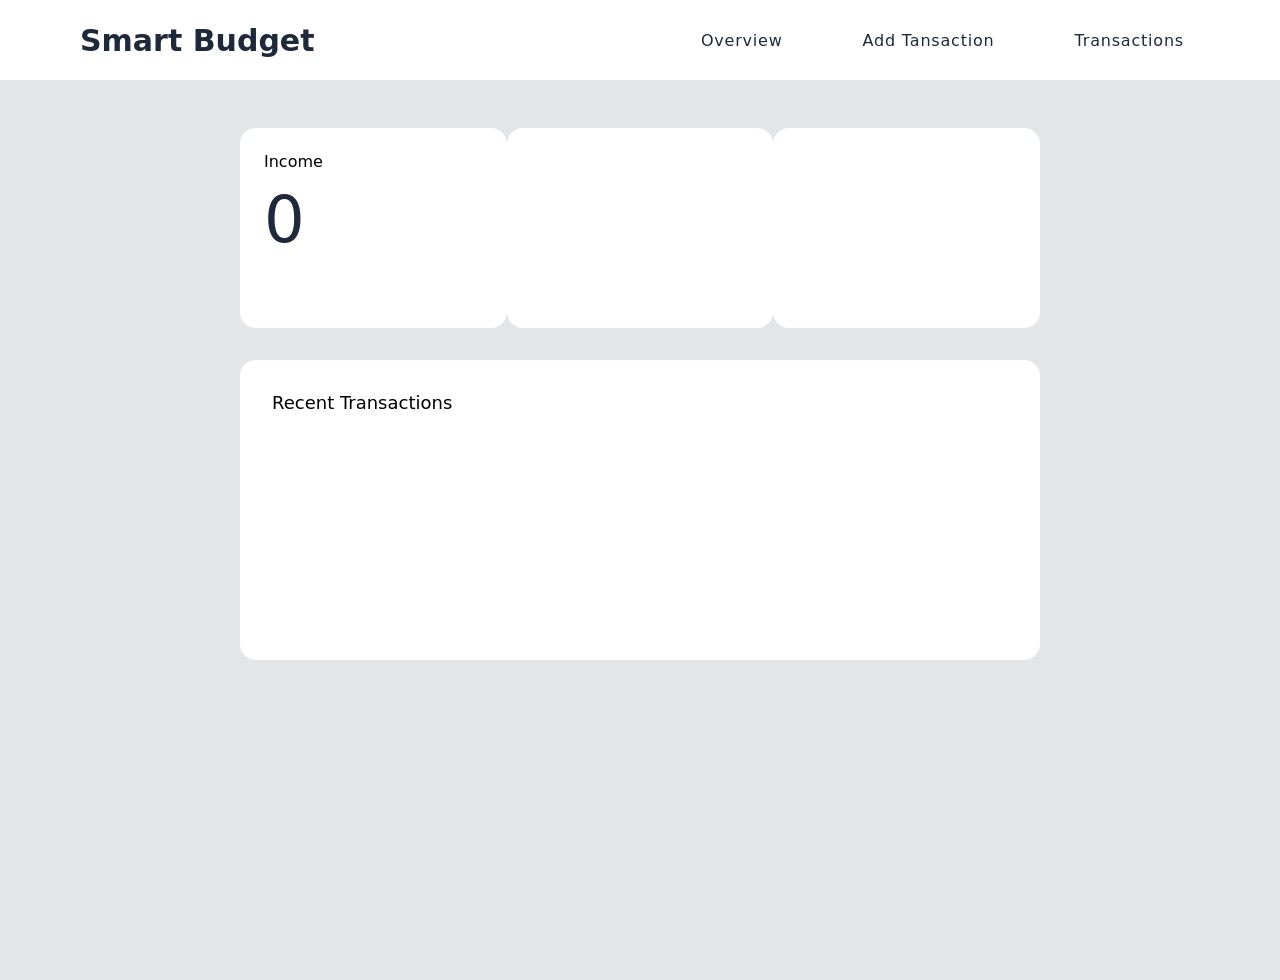
<file: expence/index.html>
<!DOCTYPE html>
<html lang="en">
<head>
    <meta charset="UTF-8">
    <meta name="viewport" content="width=device-width, initial-scale=1.0">
    <title>Expence tracker</title>
    <link rel="preconnect" href="https://fonts.googleapis.com">
<link rel="preconnect" href="https://fonts.gstatic.com" crossorigin>
<link href="https://fonts.googleapis.com/css2?family=Playfair+Display:ital,wght@0,400..900;1,400..900&family=Roboto:ital,wght@0,100..900;1,100..900&display=swap" rel="stylesheet">
    <link rel="stylesheet" href="style.css">
</head>
<body>
    
        <nav>
             <h1>Smart Budget</h1>
            <div class="tabs-btn">
                <button class="">Overview</button>
                <button class="">Add Tansaction</button>
                <button class="">Transactions</button>
            </div>
           
        </nav>
     <main> 
        <div class="cards-container">
            <section class="income-card cards">
           <h2>Income</h2>
           <p>0</p>
        </section>
        <section class="expence-card cards">

        </section>
        <section class="balance-card cards">

        </section>
        </div>
        <div class="recent-tansaction cards">
            <h2>Recent Transactions</h2>
        </div>
    </main>

    <script src="script.js"></script>
</body>
</html>
</file>
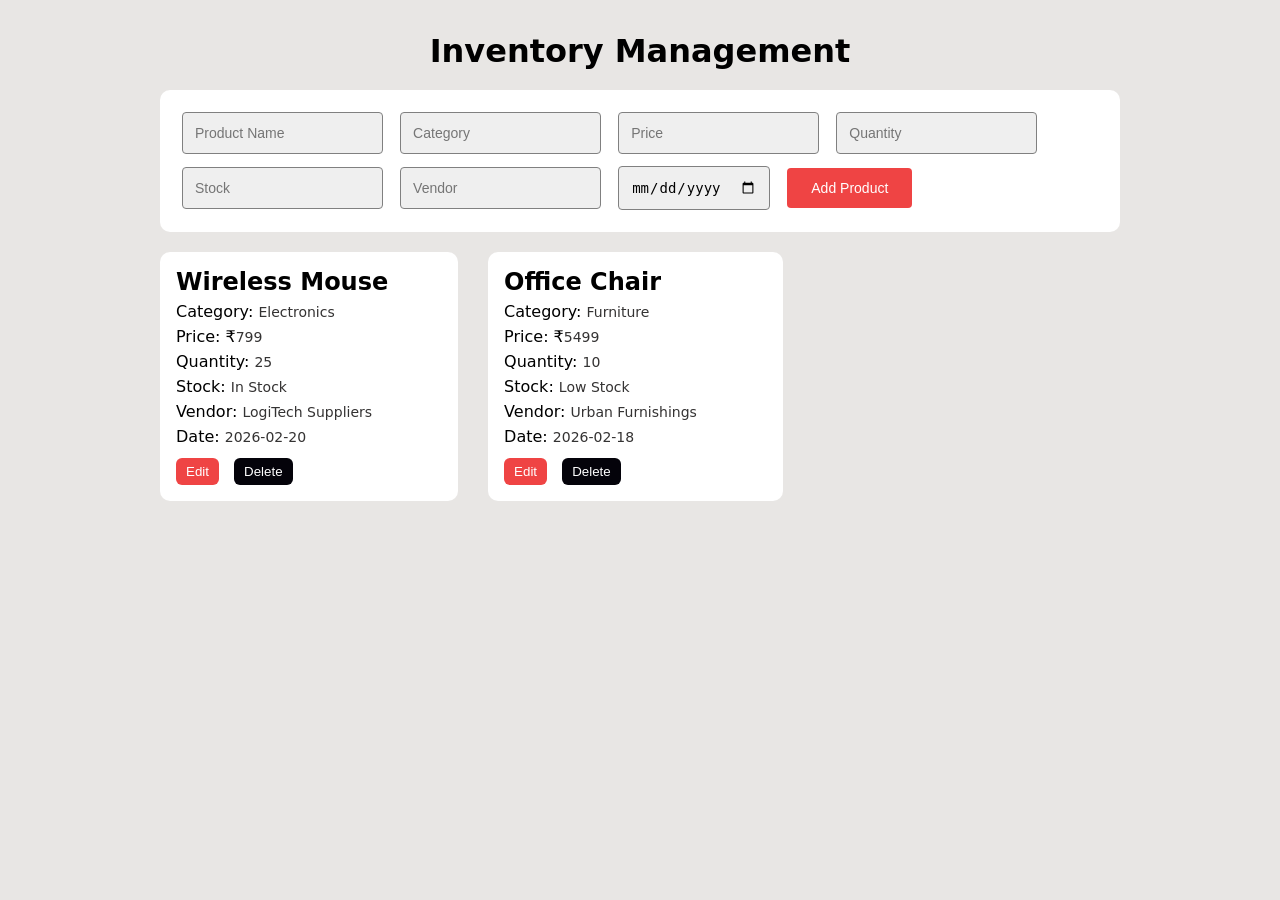
<file: inventry-management/index.html>
<!DOCTYPE html>
<html lang="en">

<head>
    <meta charset="UTF-8">
    <meta name="viewport" content="width=device-width, initial-scale=1.0">
    <title>Inventory Management</title>
    <link rel="stylesheet" href="style.css">
</head>

<body>
    <main>
        <div class="inventry">
            <h1>Inventory Management</h1>
            <form id="productForm">
                <input required type="text" placeholder="Product Name">
                <input required type="text" placeholder="Category">
                <input required type="number" placeholder="Price">
                <input required type="number" placeholder="Quantity">
                <input required type="text" placeholder="Stock">
                <input required type="text" placeholder="Vendor">
                <input required type="date" name="" id="">
                <input required type="submit" value="Add Product" id="submit">
            </form>

            <div class="card-container">
                
            </div>
        </div>

    </main>
    <script src="app.js"></script>
</body>

</html>
</file>
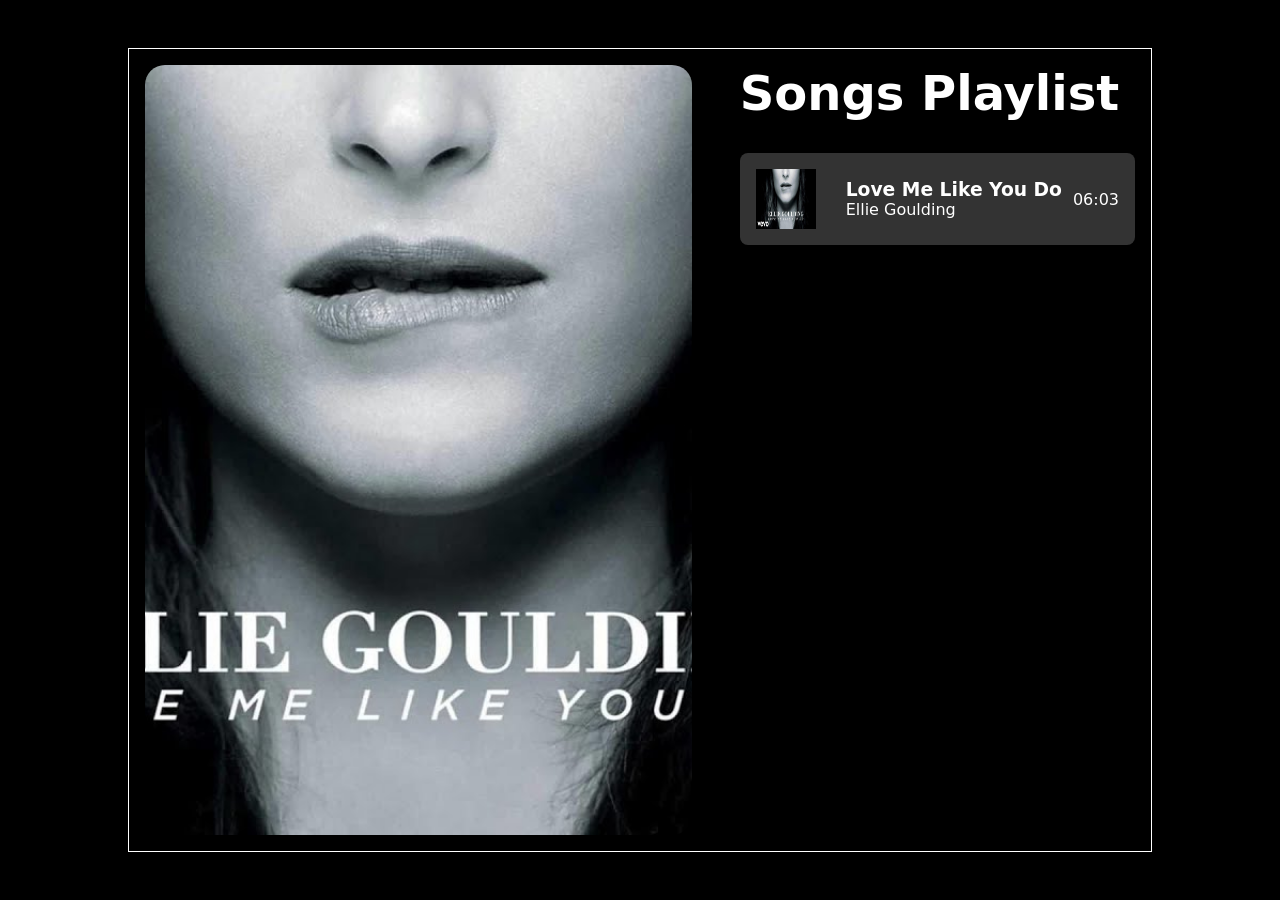
<file: music-player/index.html>
<!DOCTYPE html>
<html lang="en">
<head>
    <meta charset="UTF-8">
    <meta name="viewport" content="width=device-width, initial-scale=1.0">
    <title>SangitAlya</title>
    <link rel="stylesheet" href="style.css">
</head>
<body>
     <main>
        <div class="container">
            <div class="song">
            <div class="thumbnail">
               <img src="./resoures/images/Love-me-like.jpg" alt="">
            </div>
             <div class="song-list">
               <h2>Songs Playlist</h2>
               <div class="feated-songs-container">
                <div class="featured-songs">
                  <div class="left">
                    <img src="./resoures/images/Love-me-like.jpg" alt="">
                    <div class="text">
                        <h3>Love Me Like You Do</h3>
                    <p>Ellie Goulding</p>
                    </div>
                  </div>
                  <p>06:03</p>
               </div>
               </div>
             </div>
             <!-- <div class="controls">

             </div> -->
        </div>
       
        </div>
       
     </main>

     <script src="app.js"></script>
</body>
</html>
</file>
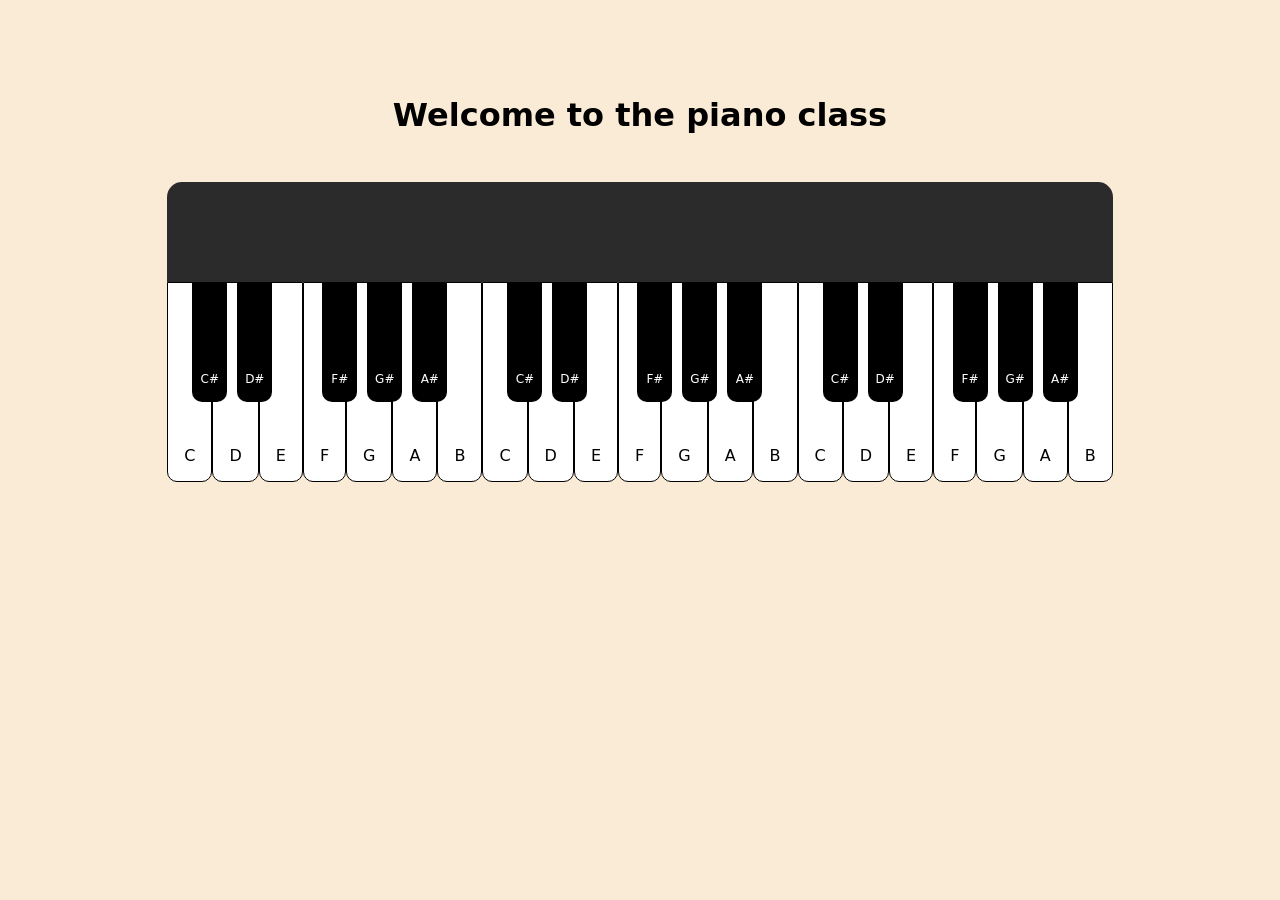
<file: piano/index.html>
<!DOCTYPE html>
<html lang="en">

<head>
    <meta charset="UTF-8">
    <meta name="viewport" content="width=device-width, initial-scale=1.0">
    <title>Virtual piano</title>
    <link rel="stylesheet" href="style.css">
</head>

<body>
    <main>
        <h1>Welcome to the piano class</h1>
        <div class="piano-container">
            <div class="piano-heaader"></div>

            <div class="piano-keys">
                <div class="keys First-row">
                    <div class="white"><span>C</span></div>
                    <div class="white"><span>D</span></div>
                    <div class="white"><span>E</span></div>
                    <div class="white"><span>F</span></div>
                    <div class="white"><span>G</span></div>
                    <div class="white"><span>A</span></div>
                    <div class="white"><span>B</span></div>
                    <!-- Black keys -->
                    <div class="black key C-Sharp">C#</div>
                    <div class="black D-Sharp">D#</div>
                    <!-- No black between E & F  -->
                    <div class="black F-Sharp">F#</div>
                    <div class="black G-Sharp">G#</div>
                    <div class="black A-Sharp">A#</div>
                </div>
                <div class="keys 2nd-row">
                    <div class="white C"><span>C</span></div>
                    <div class="white D"><span>D</span></div>
                    <div class="white E"><span>E</span></div>
                    <div class="white F"><span>F</span></div>
                    <div class="white G"><span>G</span></div>
                    <div class="white A"><span>A</span></div>
                    <div class="white B"><span>B</span></div>
                    <!-- Black keys -->
                    <div class="black C-Sharp">C#</div>
                    <div class="black D-Sharp">D#</div>
                    <!-- No black between E & F  -->
                    <div class="black F-Sharp">F#</div>
                    <div class="black G-Sharp">G#</div>
                    <div class="black A-Sharp">A#</div>
                </div>
                <div class="keys 3rd-row">
                    <div class="white C"><span>C</span></div>
                    <div class="white D"><span>D</span></div>
                    <div class="white E"><span>E</span></div>
                    <div class="white F"><span>F</span></div>
                    <div class="white G"><span>G</span></div>
                    <div class="white A"><span>A</span></div>
                    <div class="white B"><span>B</span></div>
                    <!-- Black keys -->
                    <div class="black C-Sharp">C#</div>
                    <div class="black D-Sharp">D#</div>
                    <!-- No black between E & F  -->
                    <div class="black F-Sharp">F#</div>
                    <div class="black G-Sharp">G#</div>
                    <div class="black A-Sharp">A#</div>
                </div>

            </div>
        </div>
    </main>
    <script src="app.js"></script>
</body>

</html>
</file>
<file: expence/style.css>
* {
  margin: 0;
  padding: 0;
  box-sizing: border-box;
}

html, body {
  width: 100%;
  height: 100%;
}

nav {
  background-color: white;
  width: 100%;
  display: flex;
  padding: 0 5rem;
  height: 80px;
  align-items: center;
  justify-content: space-between;
  font-family: system-ui, -apple-system, BlinkMacSystemFont, "Segoe UI", Roboto, Oxygen, Ubuntu, Cantarell, "Open Sans", "Helvetica Neue", sans-serif;
}

nav h1 {
  color: #1e293b;
  font-size: 30px;
}

.tabs-btn {
  display: flex;
  gap: 3em;
}

nav button {
  font-family: inherit;
  font-weight: 500;
  font-size: 16px;
  letter-spacing: 0.05em;
  cursor: pointer;
  border: none;
  color: #1e293b;
  background-color: transparent;
  padding: 0 1rem;
}

nav button:active, nav button:hover {
  border-bottom: 2px solid #1e293b;
}

/* -------------main-------------- */
main {
  background-color: #e3e6e9;
  height: 100%;
  padding: 3rem 15rem;
  font-family: system-ui, -apple-system, BlinkMacSystemFont, "Segoe UI", Roboto, Oxygen, Ubuntu, Cantarell, "Open Sans", "Helvetica Neue", sans-serif;
}

.cards-container {
  height: -moz-fit-content;
  height: fit-content;
  margin-bottom: 1rem;
  font-family: system-ui, -apple-system, BlinkMacSystemFont, "Segoe UI", Roboto, Oxygen, Ubuntu, Cantarell, "Open Sans", "Helvetica Neue", sans-serif;
  display: flex;
  align-items: center;
  justify-content: space-between;
  grid-template-columns: repeat(3, 1fr);
}
.cards-container .income-card h2 {
  font-size: 16px;
  font-weight: 400;
}
.cards-container .income-card p {
  font-size: 4em;
  font-weight: 500;
  margin-top: 12px;
  color: #1e293b;
}
.cards-container .cards {
  display: flex;
  flex-direction: column;
  height: 200px;
  width: 300px;
  border-radius: 1rem;
  background-color: white;
  padding: 1.5em;
}

.recent-tansaction {
  max-width: 900px;
  margin: 0 auto;
  margin-top: 2rem;
  display: flex;
  flex-direction: column;
  height: 300px;
  border-radius: 1rem;
  background-color: white;
  padding: 2em;
}
.recent-tansaction h2 {
  font-family: inherit;
  font-size: 18px;
  font-weight: 400;
}/*# sourceMappingURL=style.css.map */
</file>
<file: inventry-management/style.css>
*{
    margin: 0;
    padding: 0;
    box-sizing: border-box;
}
html,body{
    height: 100%;
    width: 100%;
}
main{
    width: 100%;
    min-height: 100%;
    padding: 2rem 10rem;
    font-family: system-ui, -apple-system, BlinkMacSystemFont, 'Segoe UI', Roboto, Oxygen, Ubuntu, Cantarell, 'Open Sans', 'Helvetica Neue', sans-serif;
    background-color: rgb(232, 230, 228);
}
.inventry{
    width: 100%;
    height: 100%;
    display: flex;
    flex-direction: column;
    align-items: center;
}
main h1{
    margin-bottom: 20px;
}
form{
   background-color: white;
   padding: 1rem;
   border-radius: 10px;
}
form input{
   padding: 12px;
   font-size: 14px;
   margin: 6px;
   border-radius: 4px;
   border: 1px solid gray;
   /* font-weight: 400; */
   background-color: rgba(128, 128, 128, 0.129);
}
form #submit{
    padding: 12px 24px;
    background-color: #EF4444;;
    color: white;
    border: none;
    cursor: pointer;
}

.card-container{
    width: 100%;
    display: flex;
    flex-wrap: wrap;
    align-items: center;
    gap: 30px;
    margin-top: 20px;
}
.card-container .card{
    display: flex;
    flex-direction: column;
    padding: 16px;
    gap: 6px;
    /* color: #fff; */
    background-color: #fff;
    border-radius: 10px;
}
.card h3{
    font-weight: 400;
    font-size: 16px;
    color: black;
    text-transform: capitalize;
    margin-right: 70px;
}
.card h3 span{
    opacity: 0.9;
    font-size: 14px;
    color: rgb(31, 29, 29);
    margin-left: px;
}
.buttons-container button{
    margin-right: 10px;
    margin-top: 6px;
    padding: 6px 10px;
    border-radius: 6px;
    border: none;
    background-color: #EF4444;;
    color: #fff;
    cursor: pointer;
}
.buttons-container button:hover{
   background-color: #DC2626;
   transform: scale(0.95);
}
.buttons-container button:nth-child(2){
    background-color: #04030a;
   
}
</file>
<file: music-player/style.css>
* {
  margin: 0;
  padding: 0;
  box-sizing: border-box;
}

html,
body {
  width: 100%;
  height: 100%;
}

main {
  width: 100%;
  height: 100%;
  background-color: rgb(0, 0, 0);
  color: #fff;
  display: flex;
  padding: 3rem 8rem;
  font-family: system-ui, -apple-system, BlinkMacSystemFont, "Segoe UI", Roboto, Oxygen, Ubuntu, Cantarell, "Open Sans", "Helvetica Neue", sans-serif;
}
main .container {
  width: 100%;
  height: 100%;
  border: 1px solid white;
  margin: 0 auto;
}
main .container .song {
  display: flex;
  justify-content: space-between;
  width: 100%;
  height: 100%;
  padding: 1rem;
  border-radius: 20px;
  gap: 3rem;
}
main .container .song .thumbnail img {
  width: 100%;
  height: 100%;
  -o-object-fit: cover;
     object-fit: cover;
  border-radius: 20px;
}
main .container .song .song-list {
  width: 100%;
  display: flex;
  flex-direction: column;
  gap: 2rem;
}
main .container .song .song-list h2 {
  width: 100%;
  font-size: 3rem;
}
main .container .song .song-list .feated-songs-container {
  display: flex;
  flex-direction: column;
  gap: 1rem;
}
main .container .song .song-list .feated-songs-container .featured-songs {
  display: flex;
  align-items: center;
  justify-content: space-between;
  padding: 1rem;
  border-radius: 8px;
  background-color: #333333;
  height: -moz-fit-content;
  height: fit-content;
}
main .container .song .song-list .feated-songs-container .featured-songs .left {
  display: flex;
  align-items: center;
  gap: 30px;
}
main .container .song .song-list .feated-songs-container .featured-songs .left img {
  width: 60px;
  height: 60px;
}
main .container .song .song-list .feated-songs-container .featured-songs .left .text {
  display: flex;
  flex-direction: column;
}/*# sourceMappingURL=style.css.map */
</file>
<file: piano/style.css>
* {
  margin: 0;
  padding: 0;
  box-sizing: border-box;
}

html,
body {
  width: 100%;
  height: 100%;
}

main {
  background-color: antiquewhite;
  height: 100%;
  font-family: system-ui, -apple-system, BlinkMacSystemFont, "Segoe UI", Roboto, Oxygen, Ubuntu, Cantarell, "Open Sans", "Helvetica Neue", sans-serif;
  display: flex;
  flex-direction: column;
  align-items: center;
}
main h1 {
  margin: 6rem auto 3rem;
  text-transform: u;
}
main .piano-container {
  width: -moz-fit-content;
  width: fit-content;
  display: flex;
  flex-direction: column;
  align-items: center;
  padding: 8rem;
  padding-top: 0;
}
main .piano-container .piano-heaader {
  background-color: rgb(44, 43, 43);
  width: 100%;
  height: 100px;
  color: #fff;
  font-size: 2rem;
  display: flex;
  align-items: center;
  justify-content: center;
  border-radius: 15px 15px 0 0;
  text-transform: uppercase;
}
main .piano-container .piano-keys {
  width: -moz-fit-content;
  width: fit-content;
  display: flex;
  display: flex;
}
main .piano-container .piano-keys .keys {
  position: relative;
  display: flex;
}
main .piano-container .piano-keys .white {
  display: grid;
  grid-template-columns: minmax(1fr, 21);
  align-items: end;
  justify-content: center;
  padding: 1em;
  border: 1px solid black;
  height: 200px;
  border-radius: 0 0 10px 10px;
  background-color: white;
}
main .piano-container .piano-keys .white:hover {
  background-color: #DCDCDC;
  cursor: pointer;
  transition: all 0.5s ease;
}
main .piano-container .piano-keys .white:active {
  background-color: #DCDCDC;
  cursor: pointer;
  transition: all 0.5s ease-in-out;
}
main .piano-container .piano-keys .black {
  width: 35px;
  height: 120px;
  border-radius: 0 0 10px 10px;
  padding: 1rem;
  background: black;
  color: white;
  position: absolute;
  top: 0;
  display: flex;
  align-items: flex-end;
  justify-content: center;
  font-size: 12px;
  z-index: 2;
}
main .piano-container .piano-keys .black:hover {
  background-color: #313131;
  cursor: pointer;
}
main .piano-container .piano-keys .black:active {
  transition: all 0.5s ease-in-out;
  top: 3px;
}
main .piano-container .piano-keys .C-Sharp {
  left: 25px;
}
main .piano-container .piano-keys .D-Sharp {
  left: 70px;
}
main .piano-container .piano-keys .F-Sharp {
  left: 155px;
}
main .piano-container .piano-keys .G-Sharp {
  left: 200px;
}
main .piano-container .piano-keys .A-Sharp {
  left: 245px;
}/*# sourceMappingURL=style.css.map */
</file>
